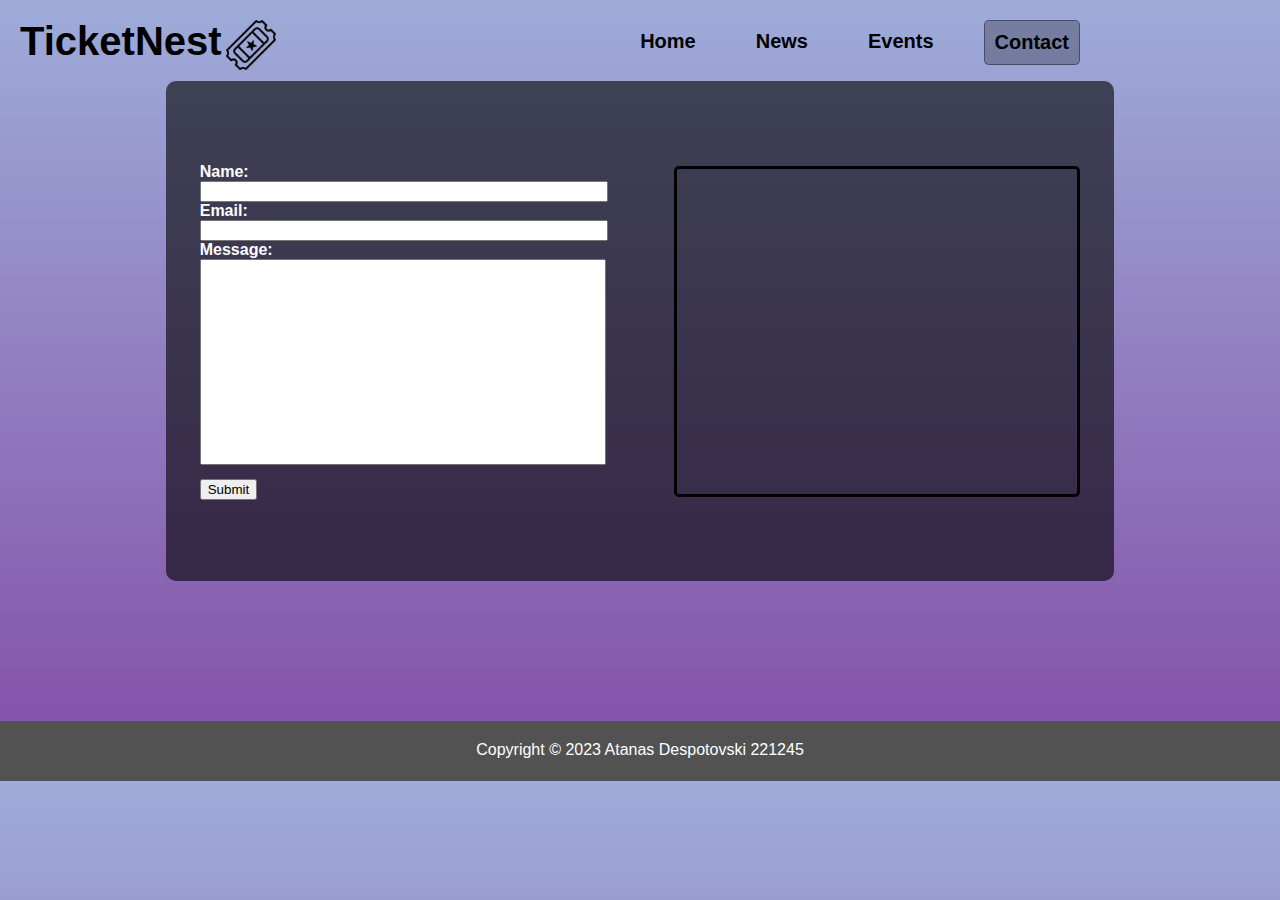
<file: contact.html>
<!DOCTYPE html>
<html lang="en">
<head>
  <meta charset="UTF-8">
  <title>TicketNest | Contact</title>
  <link rel="stylesheet" href="style.css">
</head>
<body>

<div class="header">

  <span><a href="index.html">TicketNest</a></span>
  <a href="index.html" class="icon">.</a>

  <ul>
    <li><a href="index.html">Home</a></li>
    <li><a href="news.html">News</a></li>
    <li><a href="events.html">Events</a></li>
    <li class="onpage"><a href="contact.html">Contact</a></li>
  </ul>
</div>
<div class="Ccontent">
  <div>
    <form action="/submit-contact-form" method="post">
      <label for="name">Name:</label><br>
      <input type="text" id="name" name="name" required><br>

      <label for="email">Email:</label><br>
      <input type="email" id="email" name="email" required><br>

      <label for="message">Message:</label><br>
      <textarea id="message" name="message" rows="4" required></textarea><br>

      <input type="submit" value="Submit" id="submit">
    </form>

  </div>
  <iframe src="https://www.google.com/maps/embed?pb=!1m18!1m12!1m3!1d2964.780703309555!2d21.40354983508588!3d42.00498173057973!2m3!1f0!2f0!3f0!3m2!1i1024!2i768!4f13.1!3m3!1m2!1s0x1354144347c06cb9%3A0x8176c642ff09aed6!2z0KTQsNC60YPQu9GC0LXRgiDQt9CwINC10LvQtdC60YLRgNC-0YLQtdGF0L3QuNC60LAg0Lgg0LjQvdGE0L7RgNC80LDRhtC40YHQutC4INGC0LXRhdC90L7Qu9C-0LPQuNC4ICjQpNCV0JjQoik!5e0!3m2!1smk!2sde!4v1689016377915!5m2!1smk!2sde" width="400" height="325" style="border:3px black solid; border-radius: 5px" allowfullscreen="" loading="lazy" referrerpolicy="no-referrer-when-downgrade"></iframe>
</div>
<div class="footer">
  <span>Copyright © 2023 Atanas Despotovski 221245</span>
</div>
</body>
</html>
</file>
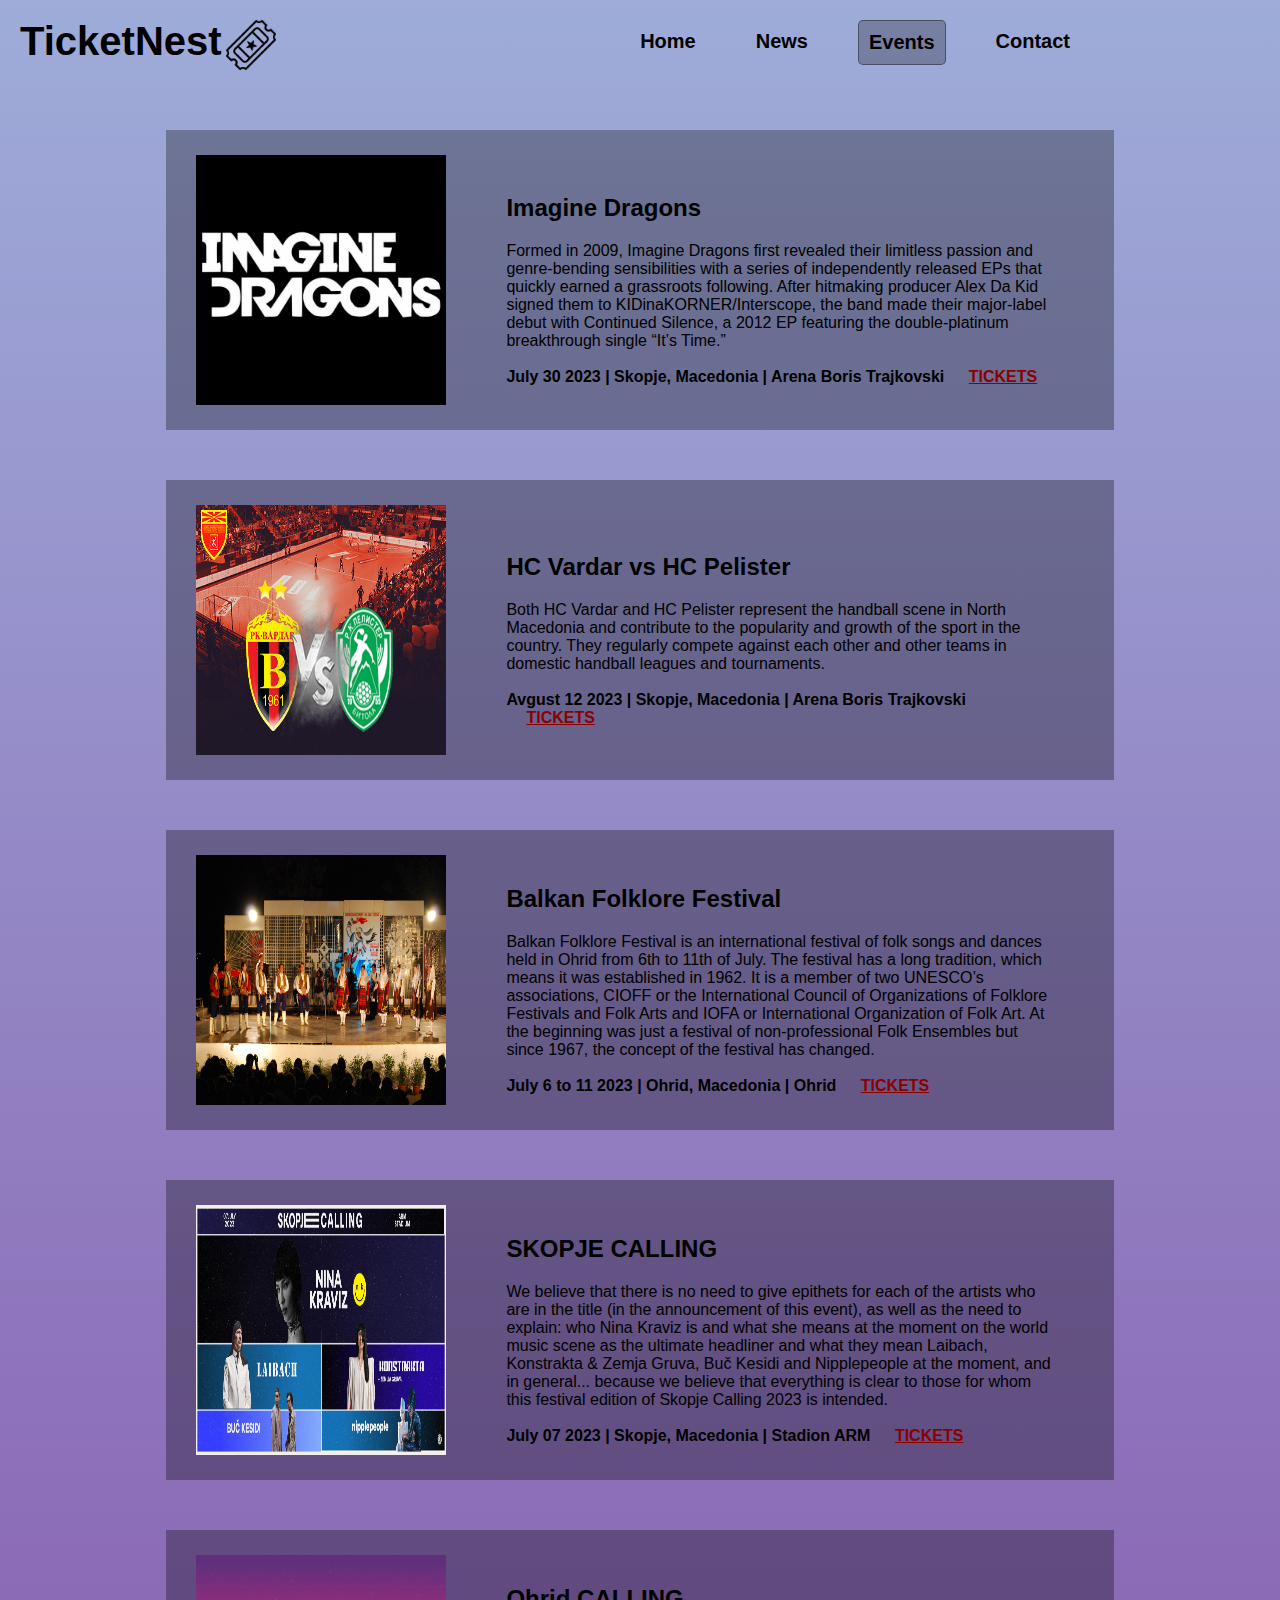
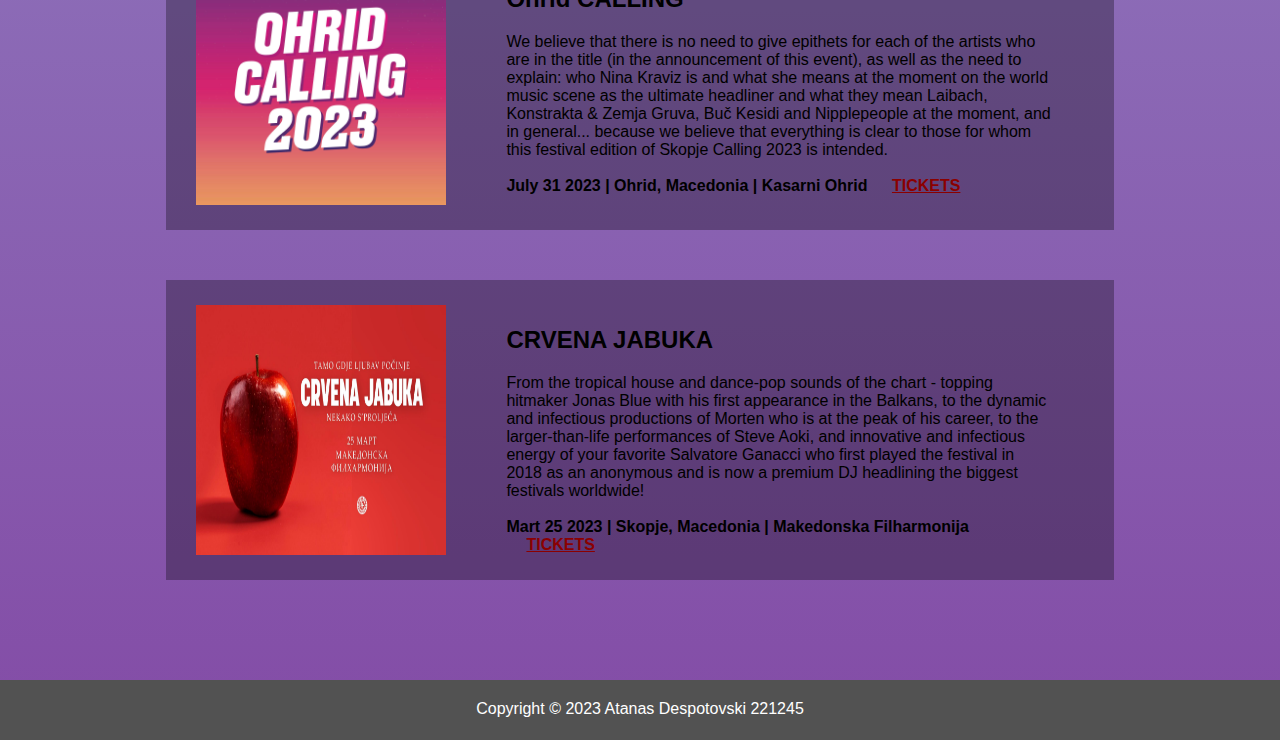
<file: events.html>
<!DOCTYPE html>
<html lang="en">
<head>
  <meta charset="UTF-8">
  <title>TicketNest | News</title>
  <link rel="stylesheet" href="style.css">
</head>
<body>

<div class="header">

  <span><a href="index.html">TicketNest</a></span>
  <a href="index.html" class="icon">.</a>

  <ul>
    <li><a href="index.html">Home</a></li>
    <li ><a href="news.html">News</a></li>
    <li class="onpage"><a href="events.html">Events</a></li>
    <li><a href="contact.html">Contact</a></li>
  </ul>
</div>
<div class="Econtent">
  <div class="Event1">
    <img src="img/Imagine_Dragons_logo_(WB).png">
    <div>
      <h2>Imagine Dragons</h2>
      <span>Formed in 2009, Imagine Dragons first revealed their limitless passion and genre-bending sensibilities with a series of independently released EPs that quickly earned a grassroots following. After hitmaking producer Alex Da Kid signed them to KIDinaKORNER/Interscope, the band made their major-label debut with Continued Silence, a 2012 EP featuring the double-platinum breakthrough single “It’s Time.” </span>
      <br>
      <br>
      <span>July 30 2023 | Skopje, Macedonia | Arena Boris Trajkovski <a href="#"> TICKETS</a></span>
    </div>
  </div>

  <div class="Event1">
    <img src="img/vardarpelister.jpg">
    <div>
      <h2>HC Vardar vs HC Pelister</h2>
      <span>Both HC Vardar and HC Pelister represent the handball scene in North Macedonia and contribute to the popularity and growth of the sport in the country. They regularly compete against each other and other teams in domestic handball leagues and tournaments.</span>     <br>
      <br>
      <span>Avgust 12 2023 | Skopje, Macedonia | Arena Boris Trajkovski <a href="#"> TICKETS</a></span>
    </div>
  </div>

  <div class="Event1">
    <img src="img/BalkanFolkloreFestival.jpg">
    <div>
      <h2>Balkan Folklore Festival</h2>
<span>Balkan Folklore Festival is an international festival of folk songs and dances held in Ohrid from 6th to 11th of July. The festival has a long tradition, which means it was established in 1962. It is a member of two UNESCO’s associations, CIOFF or the International Council of Organizations of Folklore Festivals and Folk Arts and IOFA or International Organization of Folk Art. At the beginning was just a festival of non-professional Folk Ensembles but since 1967, the concept of the festival has changed.</span>      <br>
     <br>
      <span>July 6 to 11 2023 | Ohrid, Macedonia | Ohrid <a href="#"> TICKETS</a></span>
    </div>
  </div>

  <div class="Event1">
    <img src="img/skopjecall.jpg">
    <div>
      <h2>SKOPJE CALLING</h2>
      <span>We believe that there is no need to give epithets for each of the artists who are in the title (in the announcement of this event), as well as the need to explain: who Nina Kraviz is and what she means at the moment on the world music scene as the ultimate headliner and what they mean Laibach, Konstrakta & Zemja Gruva, Buč Kesidi and Nipplepeople at the moment, and in general... because we believe that everything is clear to those for whom this festival edition of Skopje Calling 2023 is intended.</span>      <br>
      <br>
      <span>July 07 2023 | Skopje, Macedonia |  Stadion ARM <a href="#"> TICKETS</a></span>
    </div>
  </div>
  <div class="Event1">
    <img src="img/ohrid.jpg">
    <div>
      <h2>Ohrid CALLING</h2>
      <span>We believe that there is no need to give epithets for each of the artists who are in the title (in the announcement of this event), as well as the need to explain: who Nina Kraviz is and what she means at the moment on the world music scene as the ultimate headliner and what they mean Laibach, Konstrakta & Zemja Gruva, Buč Kesidi and Nipplepeople at the moment, and in general... because we believe that everything is clear to those for whom this festival edition of Skopje Calling 2023 is intended.</span>      <br>
      <br>
      <span>July 31 2023 | Ohrid, Macedonia |  Kasarni Ohrid <a href="#"> TICKETS</a></span>
    </div>
  </div>

  <div class="Event1">
    <img src="img/crvena.jpg">
    <div>
      <h2>CRVENA JABUKA</h2>
      <span>From the tropical house and dance-pop sounds of the chart - topping hitmaker Jonas Blue with his first appearance in the Balkans, to the dynamic and infectious productions of Morten who is at the peak of his career, to the larger-than-life performances of Steve Aoki, and innovative and infectious energy of your favorite Salvatore Ganacci who first played the festival in 2018 as an anonymous and is now a premium DJ headlining the biggest festivals worldwide!</span>      <br>
      <br>
      <span>Mart 25 2023 | Skopje, Macedonia | Makedonska Filharmonija <a href="#"> TICKETS</a></span>
    </div>
  </div>




  </div>
</div>
<div class="footer">
  <span>Copyright © 2023 Atanas Despotovski 221245</span>
</div>
</body>
</html>
</file>
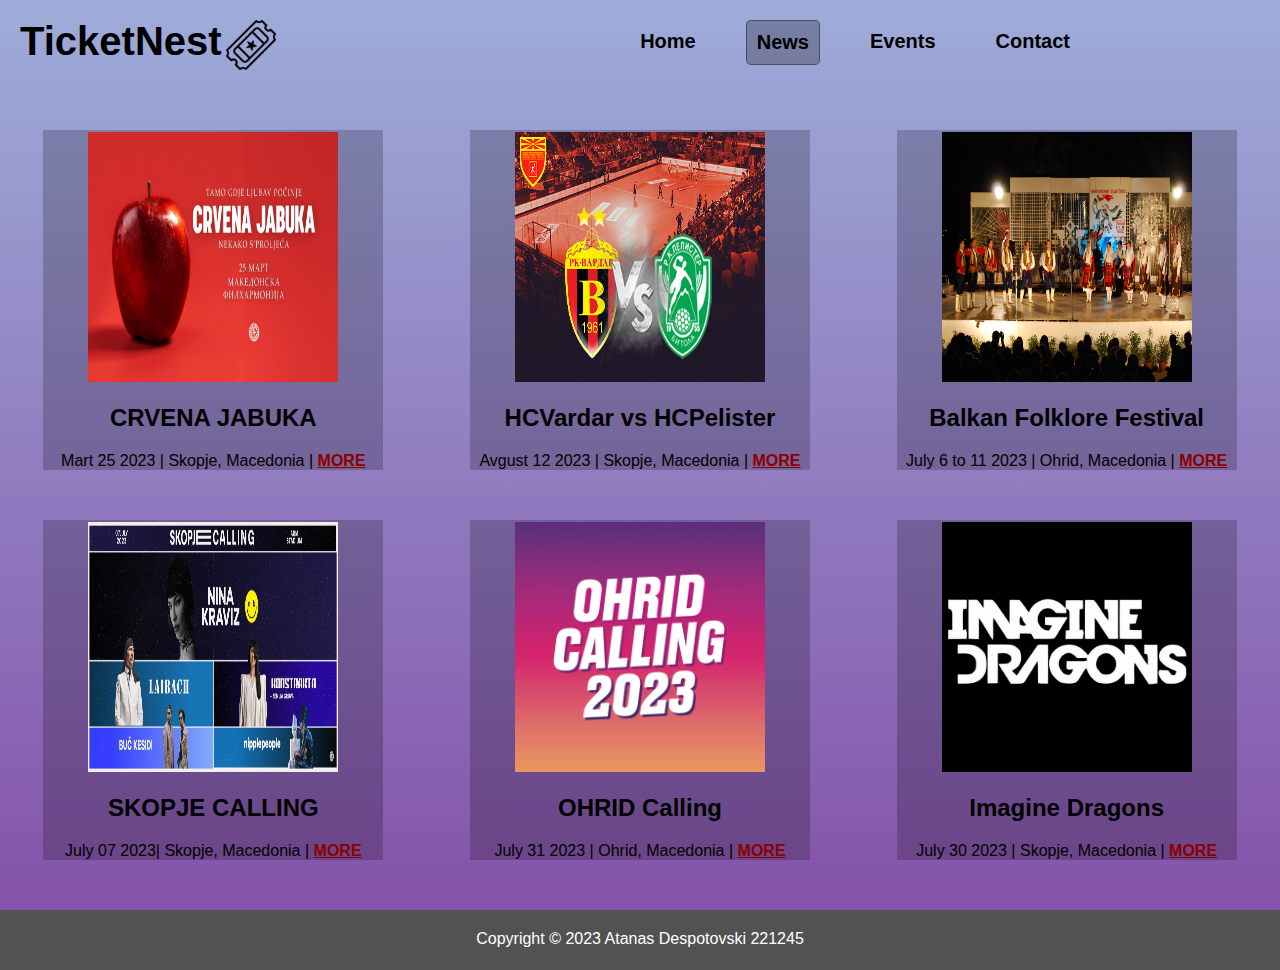
<file: news.html>
<!DOCTYPE html>
<html lang="en">
<head>
  <meta charset="UTF-8">
  <title>TicketNest | News</title>
  <link rel="stylesheet" href="style.css">
</head>
<body>

<div class="header">

  <span><a href="index.html">TicketNest</a></span>
  <a href="index.html" class="icon">.</a>

  <ul>
    <li><a href="index.html">Home</a></li>
    <li class="onpage"><a href="news.html">News</a></li>
    <li><a href="events.html">Events</a></li>
    <li><a href="contact.html">Contact</a></li>
  </ul>
</div>

<div class="Ncontent">

  <div class="new">
    <img src="img/crvena.jpg">
    <div>
      <h2>CRVENA JABUKA</h2>
      <span>Mart 25 2023 | Skopje, Macedonia | <a href="#"> MORE</a></span>
    </div>
  </div>
  <div class="new">
    <img src="img/vardarpelister.jpg">
    <div>
      <h2>HCVardar vs HCPelister</h2>
      <span>Avgust 12 2023 | Skopje, Macedonia | <a href="#"> MORE</a></span>
    </div>
  </div>
  <div class="new">
    <img src="img/BalkanFolkloreFestival.jpg">
    <div>
      <h2>Balkan Folklore Festival</h2>
      <span>July 6 to 11 2023 | Ohrid, Macedonia | <a href="#"> MORE</a></span>
    </div>
  </div>

</div>
<div class="Ncontent">

  <div class="new">
    <img src="img/skopjecall.jpg">
    <div>
      <h2>SKOPJE CALLING</h2>
      <span>July 07 2023| Skopje, Macedonia | <a href="#"> MORE</a></span>
    </div>
  </div>
  <div class="new">
    <img src="img/ohrid.jpg">
    <div>
      <h2>OHRID Calling</h2>
      <span>July 31 2023 | Ohrid, Macedonia | <a href="#"> MORE</a></span>
    </div>
  </div>
  <div class="new">
    <img src="img/Imagine_Dragons_logo_(WB).png">
    <div>
      <h2>Imagine Dragons</h2>
      <span>July 30 2023 | Skopje, Macedonia |  <a href="#"> MORE</a></span>
    </div>
  </div>

</div>

</div>
<div class="footer">
  <span>Copyright © 2023 Atanas Despotovski 221245</span>
</div>
</body>
</html>
</file>
<file: style.css>
body{
    margin: 0;
background: linear-gradient(to bottom, #9eacd9, #834ca6);

}
*{
    font-family: Arial;
}
.header{

}
.header span:first-of-type a{
    color: black;
    font-weight: bold;
    font-size: 40px;
    margin-left: 20px;
    padding-top: -50px;
    text-decoration: none;
    transition: .6s;
}
.header span:first-of-type a:hover{
    color: white;
    transition: .6s;
}
.header .icon{
    background: url("./img/icon.png") no-repeat;
    background-size: 100%;
    height: 50px;
    width: 50px;
    display: inline-block;
    margin-top: 20px;
    text-decoration: none;
    font-size: 0;
    padding-top: 35px;
    margin-bottom: -25px;
}
.header ul{
    list-style: none;
margin-top: 20px;
    float: right;
    display: inline-flex;
    padding-right: 160px;
}
.header ul li a{
    text-decoration: none;
    color: black;
    font-size: 20px;
    font-weight: bold;
    transition: .6s;
}
.header ul li a:hover{
    color: white;
    transition: .6s;
}
.header ul li{
    float: left;
    padding: 10px;
    margin-right: 40px;
}
.image{
    background: url("./img/concert.jpg")no-repeat;
    background-size: 100% 100%;
    height: 500px;
}
.onpage{
    background: rgba(0, 0, 0, 0.25);
    border: rgba(0, 0, 0, 0.39) solid 1px;
    border-radius: 5px;
}
.Ccontent{
    background: rgba(0, 0, 0, 0.60);
    width: 74%;
    margin: auto;
    height: 500px;
    border-radius: 10px;
    display: flex;
    justify-content: space-around;
    align-items: center;
    margin-bottom: 140px;
}
.Ccontent form{
color: white;
    font-weight: bold;
}
.Ccontent form #name,.Ccontent form #email{
    width: 400px;
}
.Ccontent form #message{
    resize: none;
    width: 400px;
    height: 200px;
}
.Ccontent form #submit{
    margin-top: 10px;
}
.Econtent, .Ncontent{
    margin-top: 50px;
}
.Econtent .Event1{
    background: rgba(0, 0, 0, 0.30);
    width: 74%;
    margin: auto;
    margin-top: 50px;
    height: 300px;
}
.Econtent .Event1 img{
    height: 250px;
    width: 250px;
    margin-left: 30px;
}
.Econtent .Event1{
    display: flex;
    justify-content: space-between;
    align-items: center;
}
.Econtent .Event1 div{
    margin-right: 60px;
    margin-left: 60px;
}
.Event1 span:last-of-type{
    font-weight: bold;
}
.Event1 span:last-of-type a{
    color:darkred;
    padding-left: 20px;
}
.Econtent .Event1:last-of-type{
    margin-bottom: 100px;
}
.Ncontent{

    display: flex;
    justify-content: space-around;
    align-items: center;
}
.Ncontent .new{
    background: rgba(0, 0, 0, 0.20);
    display: flex;
    flex-direction: column;
    align-items: center;
    height: 340px;
    width: 340px;
    margin: auto;

}
.Ncontent .new img {
    width: 250px;
    height: 250px;
    margin: auto;
}
.Ncontent .new div h2{
text-align: center;
}
.Ncontent .new a{
    color: darkred;
    font-weight: bold;
}
.Ncontent:last-of-type{
    margin-bottom: 200px;
}
.content span h2{
text-align: center;
}
.content span a{
    color: darkred;
}
.footer{
    margin-top: 50px;
    background: #525252;
    height: 40px;
    text-align: center;
    padding-top: 20px;
    color: white;
}
</file>
